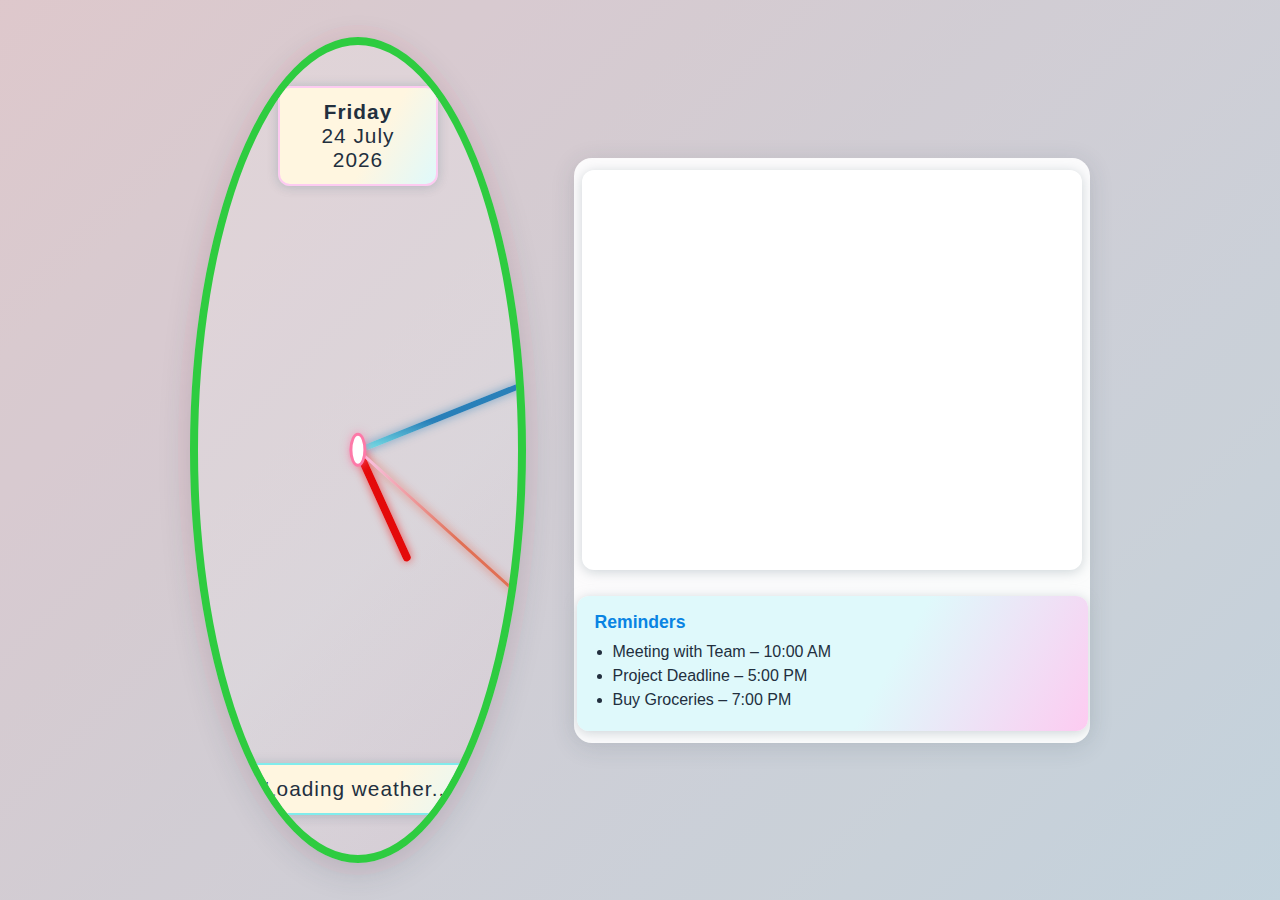
<file: clock.html>
<!DOCTYPE html>
<html lang="en">
<head>
  <meta charset="UTF-8">
  <title>Live Nature Wallpaper Clock</title>
  <meta name="viewport" content="width=device-width, initial-scale=1.0">
  <style>
    html, body {
      height: 100%;
      margin: 0;
      padding: 0;
      overflow: hidden;
    }
    body {
      width: 100vw;
      height: 100vh;
      /* Artistic gradient overlay on top of the nature wallpaper */
      background:
        linear-gradient(135deg, rgba(255, 183, 197, 0.35) 0%, rgba(135, 206, 250, 0.25) 100%),
        url('ps://images.unsplash.com/photo-1506748686214-e9df14d4d9d0?ixlib=rb-1.2.1&ixid=eyJhcHBfaWQiOjEyMDd9&auto=format&fit=crop&w=1350&q=80');
      background-position: center;
      background-size: cover;
      display: flex;
      align-items: center;
      justify-content: center;
      flex-direction: column;
    }
    .overlay {
      position: absolute;
      top: 0; left: 0; right: 0; bottom: 0;
      background: rgba(0,0,0,0.13);
      z-index: 1;
    }
    .clock-container {
      position: relative;
      z-index: 2;
      width: 90vmin;
      height: 90vmin;
      display: flex;
      align-items: center;
      justify-content: center;
      margin: 0 auto;
      flex-direction: row;
    }
    .clock {
      position: relative;
      width: 180vmin;
      height: 90vmin;
      min-width: 320px;
      min-height: 320px;
      max-width: 90vw;
      max-height: 90vw;
      border-radius: 50%;
      background: linear-gradient(135deg, rgba(255,255,255,0.18) 60%, rgba(255, 183, 197, 0.13) 100%);
      box-shadow: 0 8px 32px rgba(44, 62, 80, 0.18), 0 0 0 12px rgba(255,183,197,0.12);
      border: 8px solid #2ecc40;
      overflow: hidden;
      aspect-ratio: 1 / 1; /* Ensures a perfect circle */
    }
    .hand {
      position: absolute;
      left: 50%;
      bottom: 50%;
      transform-origin: bottom center;
      background: #222;
      border-radius: 6px;
      transition: all 0.1s cubic-bezier(.4,2.3,.3,1);
    }
    .hand.hour {
      width: 2.5%;
      height: 15%;
      background: linear-gradient(120deg, #e40a0a 60%, #e80b0b 100%);
      z-index: 3;
      box-shadow: 0 0 10px #f60303a0;
    }
    .hand.minute {
      width: 1.8%;
      height:25%;
      background: linear-gradient(120deg, #2980b9 60%, #81ecec 100%);
      z-index: 2;
      box-shadow: 0 0 10px #2980b9a0;
    }
    .hand.second {
      width: 1%;
      height: 42%;
      background: linear-gradient(120deg, #e17055 60%, #fdcbf1 100%);
      z-index: 4;
      box-shadow: 0 0 10px #ef2906a0;
    }
    .center-dot {
      position: absolute;
      left: 50%;
      top: 50%;
      width: 3.5%;
      height: 3.5%;
      background: #fff;
      border: 3px solid #fd79a8;
      border-radius: 50%;
      box-shadow: 0 0 10px #fd79a8a0;
      transform: translate(-50%, -50%);
      z-index: 10;
    }
    .date-box, .weather-box {
      position: absolute;
      left: 50%;
      transform: translateX(-50%);
      background: linear-gradient(120deg, #fff6e0 60%, #dff9fb 100%);
      border-radius: 12px;
      padding: 12px 28px;
      box-shadow: 0 2px 12px rgba(44,62,80,0.10), 0 0 10px #b2bec3a0;
      font-family: 'Segoe UI', Arial, sans-serif;
      color: #222f3e;
      z-index: 5;
      text-align: center;
      font-size: 1.3em;
      letter-spacing: 1px;
    }
    .date-box {
      top: 5%;
      border: 2px solid #fdcbf1;
    }
    .weather-box {
      bottom: 5%;
      min-width: 220px;
      border: 2px solid #81ecec;
    }
    .weather-icon {
      width: 38px;
      vertical-align: middle;
      margin-right: 8px;
    }
    .gcal-box {
      position: static;
      margin-left: 48px;
      background: rgba(255,255,255,0.92);
      border-radius: 18px;
      box-shadow: 0 4px 24px rgba(44,62,80,0.14);
      padding: 12px 8px;
      z-index: 10;
      width: 520px;
      max-width: 90vw;
      min-height: 420px;
      display: flex;
      align-items: center;
      justify-content: center;
      transition: width 0.3s, min-height 0.3s;
      flex-direction: column;
      gap: 18px;
    }
    .gcal-box iframe {
      width: 500px;
      height: 400px;
      border: none;
      border-radius: 12px;
      background: #fff;
      box-shadow: 0 2px 12px #b2bec3a0;
    }
    .reminders-box {
      width: 95%;
      background: linear-gradient(120deg, #dff9fb 60%, #fdcbf1 100%);
      border-radius: 12px;
      box-shadow: 0 2px 12px #b2bec3a0;
      padding: 16px 18px;
      margin-top: 8px;
      color: #222f3e;
      font-family: 'Segoe UI', Arial, sans-serif;
    }
    .reminders-box h3 {
      margin: 0 0 10px 0;
      color: #0984e3;
      font-size: 1.1em;
      font-weight: 600;
    }
    .reminders-box ul {
      margin: 0;
      padding-left: 18px;
      font-size: 1em;
    }
    .reminders-box li {
      margin-bottom: 6px;
    }
    @media (max-width: 700px) {
      .clock-container {
        width: 98vw;
        height: 98vw;
      }
      .date-box, .weather-box {
        font-size: 1em;
        padding: 8px 10px;
      }
    }
    @media (max-width: 900px) {
      .gcal-box {
        position: static;
        transform: none;
        margin: 18px auto 0 auto;
        width: 98vw;
        min-width: 0;
        max-width: 100vw;
      }
    }
    @media (max-width: 1100px) {
      .clock-container {
        flex-direction: column;
        width: 98vw;
        height: auto;
      }
      .gcal-box {
        margin-left: 0;
        margin-top: 24px;
        width: 98vw;
        max-width: 100vw;
      }
    }
    @media (max-width: 1200px) {
      .gcal-box, .gcal-box iframe {
        width: 98vw;
        min-width: 0;
        max-width: 100vw;
        margin-left: 0;
      }
      .gcal-box iframe {
        height: 320px;
        width: 98vw;
      }
    }
  </style>
</head>
<body>
  <div class="overlay"></div>
  <div class="clock-container">
    <div class="clock" id="clock">
      <div class="hand hour" id="hour-hand"></div>
      <div class="hand minute" id="minute-hand"></div>
      <div class="hand second" id="second-hand"></div>
      <div class="center-dot"></div>
      <div class="date-box" id="date-box"></div>
      <div class="weather-box" id="weather-box">Loading weather...</div>
    </div>
    <div class="gcal-box">
      <iframe 
        src="https://calendar.google.com/calendar/embed?src=en.indian%23holiday%40group.v.calendar.google.com&ctz=Asia%2FKolkata"
        style="border:0" width="500" height="400" frameborder="0" scrolling="no"></iframe>
      <div class="reminders-box">
        <h3>Reminders</h3>
        <ul>
          <li>Meeting with Team – 10:00 AM</li>
          <li>Project Deadline – 5:00 PM</li>
          <li>Buy Groceries – 7:00 PM</li>
        </ul>
        <!--
          To show your real Google Calendar reminders here,
          you would need to use the Google Calendar API with OAuth2 authentication,
          which is not possible with a simple embed. 
          For now, you can manually list reminders or use a server-side integration.
        -->
      </div>
    </div>
  </div>
  <script>
    // Analog Clock
    function updateClock() {
      const now = new Date();
      const seconds = now.getSeconds();
      const minutes = now.getMinutes();
      const hours   = now.getHours() % 12;
      const secondDeg = seconds * 6;
      const minuteDeg = (minutes + seconds / 60) * 6;
      const hourDeg   = (hours + minutes / 60) * 30;
      document.getElementById('second-hand')
              .style.transform = `translate(-50%, 0%) rotate(${secondDeg}deg)`;
      document.getElementById('minute-hand')
              .style.transform = `translate(-50%, 0%) rotate(${minuteDeg}deg)`;
      document.getElementById('hour-hand')
              .style.transform = `translate(-50%, 0%) rotate(${hourDeg}deg)`;
    }
    setInterval(updateClock, 1000);
    updateClock();

    // Date, Month, Year
    function updateDateBox() {
      const now = new Date();
      const days = ["Sunday","Monday","Tuesday","Wednesday","Thursday","Friday","Saturday"];
      const months = [
        "January","February","March","April","May","June",
        "July","August","September","October","November","December"
      ];
      const day = days[now.getDay()];
      const date = now.getDate();
      const month = months[now.getMonth()];
      const year = now.getFullYear();
      document.getElementById('date-box').innerHTML =
        `<b>${day}</b><br>${date} ${month} ${year}`;
    }
    setInterval(updateDateBox, 1000 * 60);
    updateDateBox();

    // Weather (Open-Meteo, no API key needed, uses geolocation)
    function updateWeather() {
      if (!navigator.geolocation) {
        document.getElementById('weather-box').textContent = "Weather unavailable";
        return;
      }
      navigator.geolocation.getCurrentPosition(function(pos) {
        const lat = pos.coords.latitude;
        const lon = pos.coords.longitude;
        fetch(`https://api.open-meteo.com/v1/forecast?latitude=${lat}&longitude=${lon}&current_weather=true`)
          .then(r => r.json())
          .then(data => {
            if (!data.current_weather) {
              document.getElementById('weather-box').textContent = "Weather unavailable";
              return;
            }
            const temp = data.current_weather.temperature;
            const code = data.current_weather.weathercode;
            const iconMap = {
              0: "☀️", 1: "🌤️", 2: "⛅", 3: "☁️", 45: "🌫️", 48: "🌫️",
              51: "🌦️", 53: "🌦️", 55: "🌦️", 56: "🌧️", 57: "🌧️",
              61: "🌦️", 63: "🌦️", 65: "🌧️", 66: "🌧️", 67: "🌧️",
              71: "🌨️", 73: "🌨️", 75: "🌨️", 77: "🌨️", 80: "🌧️",
              81: "🌧️", 82: "🌧️", 85: "🌨️", 86: "🌨️", 95: "⛈️", 96: "⛈️", 99: "⛈️"
            };
            const icon = iconMap[code] || "🌈";
            document.getElementById('weather-box').innerHTML =
              `${icon} ${temp}°C`;
          })
          .catch(err => {
            document.getElementById('weather-box').textContent = "Weather unavailable";
          });
      });
    }
    setInterval(updateWeather, 1000 * 60 * 10);
    updateWeather();
  </script>
</body>
</html>
</file>
